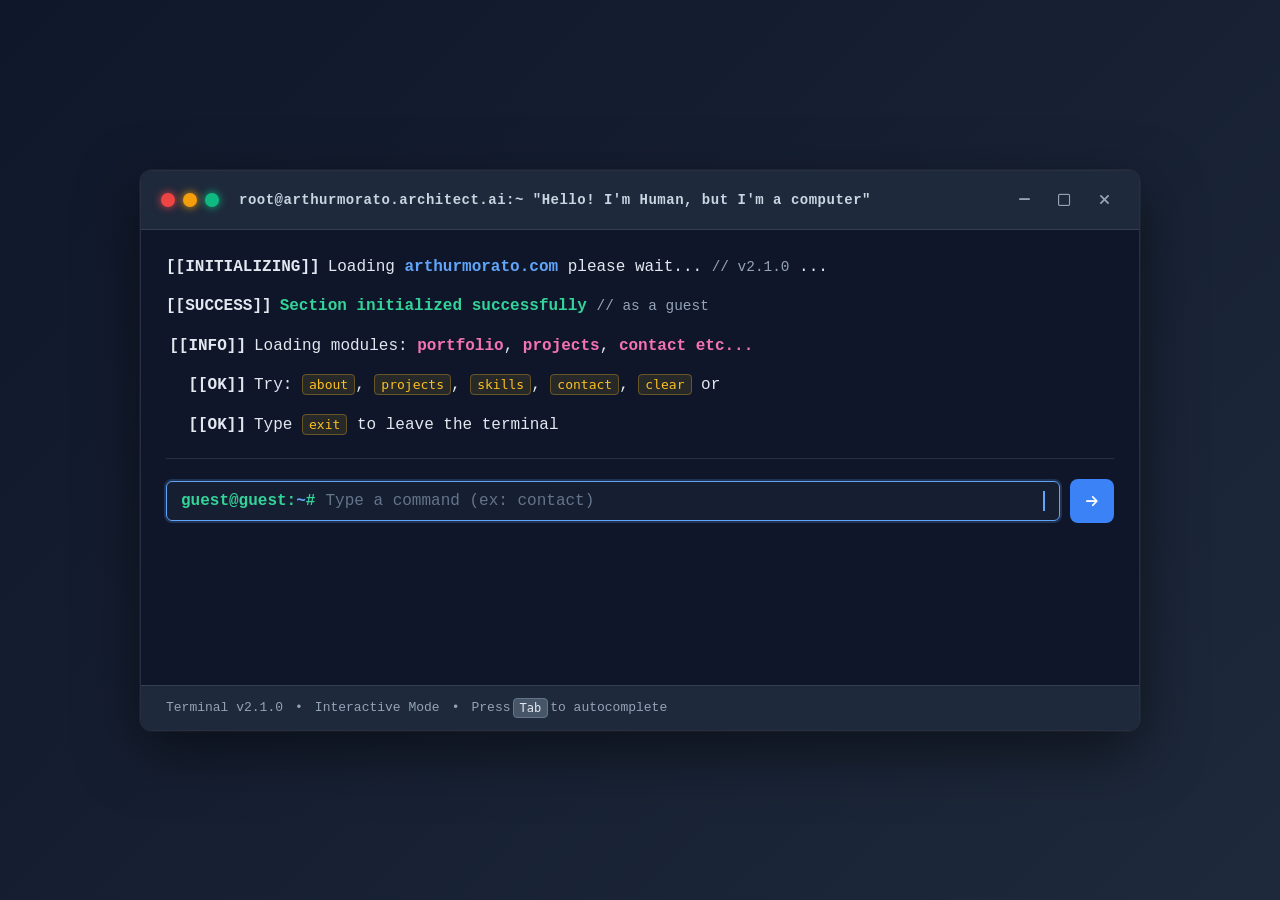
<file: public_html/index.html>
<!doctype html>
<html lang="pt-BR">
  <head>
    <meta charset="utf-8" />
    <meta name="viewport" content="width=device-width, initial-scale=1" />
    <title>Arthur Morato - Portfólio Projects</title>
    <meta name="description" content="Esse é o portfólio de projetos de Arthur Morato, desenvolvedor, programador, Java Specialist, Spring Boot, Linux Admin, DevOps, Web Developer, Python Developer, React Developer, Node.js Developer, Vue.js Developer, Angular Developer, React Native Developer and AI Architect, com a estética de terminal." />
    <link rel="stylesheet" href="./stylesAlter.css" />
    <link rel="stylesheet" href="https://cdnjs.cloudflare.com/ajax/libs/font-awesome/6.4.0/css/all.min.css">
  </head>
  <body>
    <div class="terminal-root">
      <header class="terminal-header">
        <div class="terminal-lights">
          <span class="light light-red"></span>
          <span class="light light-yellow"></span>
          <span class="light light-green"></span>
        </div>
        <div class="terminal-title">
          root@arthurmorato.architect.ai:~ "Hello! I'm Human, but I'm a computer"
        </div>
        <div class="terminal-controls">
          <button id="minimize" class="control-btn"><i class="fas fa-minus"></i></button>
          <button id="maximize" class="control-btn"><i class="far fa-square"></i></button>
          <button id="close" class="control-btn"><i class="fas fa-times"></i></button>
        </div>
      </header>

      <main class="terminal-body" aria-label="janela de terminal simulada">
        <div class="terminal-content">
          <section class="terminal-log" id="terminalLog" aria-live="polite">
            <div class="log-line">
              <span class="log-prefix">[INITIALIZING]</span>
              <span class="log-text">
                Loading
                <span class="log-accent">arthurmorato.com</span>
                please wait...
                <span class="log-muted">// v2.1.0</span>
                ...
              </span>
            </div>
            <div class="log-line">
              <span class="log-prefix">[SUCCESS]</span>
              <span class="log-text">
                <span class="log-strong">Section initialized successfully</span>
                <span class="log-muted">// as a guest</span>
              </span>
            </div>
            <div class="log-line">
              <span class="log-prefix">[INFO]</span>
              <span class="log-text">
                Loading modules:
                <span class="log-keyword">portfolio</span>,
                <span class="log-keyword">projects</span>,
                <span class="log-keyword">contact</span>
                <span class="log-keyword">etc...</span>
              </span>
            </div>
            <div class="log-line">
              <span class="log-prefix">[OK]</span>
              <span class="log-text">
                Try: <span class="log-command">about</span>, <span class="log-command">projects</span>, <span class="log-command">skills</span>, <span class="log-command">contact</span>, <span class="log-command">clear</span> or
              </span>
            </div>
            <div class="log-line">
              <span class="log-prefix">[OK]</span>
              <span class="log-text">
                Type <span class="log-command">exit</span> to leave the terminal 
              </span>
            </div>
          </section>

          <section class="terminal-input-section">
            <form id="terminalForm" class="terminal-form">
              <div class="terminal-input-group">
                <span class="prompt">guest@guest:<span class="prompt-dir">~</span>#</span>
                <input 
                  type="text" 
                  id="commandInput" 
                  class="command-input" 
                  autocomplete="off" 
                  autofocus
                  aria-label="Type a command"
                  placeholder="Type a command (ex: contact)"
                />
                <span class="input-caret" aria-hidden="true"></span>
              </div>
              <button type="submit" class="submit-btn" aria-label="Execute the command">
                <i class="fas fa-arrow-right"></i>
              </button>
            </form>
          </section>
        </div>

        <div class="terminal-footer">
          <div class="footer-info">
            <span class="footer-item">Terminal v2.1.0</span>
            <span class="footer-item">•</span>
            <span class="footer-item">Interactive Mode</span>
            <span class="footer-item">•</span>
            <span class="footer-item">Press <kbd>Tab</kbd> to autocomplete</span>
          </div>
        </div>
      </main>
    </div>

    <script src="./scriptAlter.js"></script>
  </body>
</html>
</file>
<file: public_html/stylesAlter.css>
* {
    margin: 0;
    padding: 0;
    box-sizing: border-box;
  }
  
  body {
    font-family: 'Courier New', 'Fira Code', 'Cascadia Code', monospace;
    background: linear-gradient(135deg, #0f172a 0%, #1e293b 100%);
    color: #e2e8f0;
    min-height: 100vh;
    display: flex;
    justify-content: center;
    align-items: center;
    padding: 20px;
    overflow-x: hidden;
  }
  
  /* Contêiner principal do terminal */
  .terminal-root {
    width: 100%;
    max-width: 1000px;
    background: #0f172a;
    border-radius: 12px;
    overflow: hidden;
    box-shadow: 0 20px 60px rgba(0, 0, 0, 0.5),
                0 0 0 1px rgba(255, 255, 255, 0.05);
    border: 1px solid rgba(255, 255, 255, 0.1);
    animation: fadeIn 0.5s ease-out;
  }
  
  @keyframes fadeIn {
    from { opacity: 0; transform: translateY(20px); }
    to { opacity: 1; transform: translateY(0); }
  }
  
  /* Cabeçalho do terminal */
  .terminal-header {
    display: flex;
    align-items: center;
    background: #1e293b;
    padding: 14px 20px;
    border-bottom: 1px solid rgba(255, 255, 255, 0.1);
    position: relative;
  }
  
  .terminal-lights {
    display: flex;
    gap: 8px;
    margin-right: 20px;
  }
  
  .light {
    width: 14px;
    height: 14px;
    border-radius: 50%;
    display: inline-block;
    transition: all 0.2s;
  }
  
  .light-red {
    background: #ef4444;
    box-shadow: 0 0 8px #ef4444;
  }
  
  .light-yellow {
    background: #f59e0b;
    box-shadow: 0 0 8px #f59e0b;
  }
  
  .light-green {
    background: #10b981;
    box-shadow: 0 0 8px #10b981;
  }
  
  .light:hover {
    transform: scale(1.2);
  }
  
  .terminal-title {
    flex-grow: 1;
    font-size: 14px;
    font-weight: 600;
    color: #cbd5e1;
    letter-spacing: 0.5px;
  }
  
  .terminal-controls {
    display: flex;
    gap: 10px;
  }
  
  .control-btn {
    background: transparent;
    border: none;
    color: #94a3b8;
    font-size: 14px;
    width: 30px;
    height: 30px;
    border-radius: 50%;
    display: flex;
    align-items: center;
    justify-content: center;
    cursor: pointer;
    transition: all 0.2s;
  }
  
  .control-btn:hover {
    background: rgba(255, 255, 255, 0.1);
    color: #e2e8f0;
  }
  
  #close:hover {
    background: #ef4444;
    color: white;
  }
  
  /* Corpo do terminal */
  .terminal-body {
    padding: 0;
    min-height: 500px;
    max-height: 70vh;
    display: flex;
    flex-direction: column;
  }
  
  .terminal-content {
    flex-grow: 1;
    padding: 25px;
    overflow-y: auto;
    background: rgba(15, 23, 42, 0.95);
  }
  
  /* Log do terminal */
  .terminal-log {
    margin-bottom: 20px;
    line-height: 1.6;
  }
  
  .log-line {
    margin-bottom: 14px;
    display: flex;
    flex-wrap: wrap;
    gap: 8px;
    animation: slideIn 0.3s ease-out;
    animation-fill-mode: both;
  }
  
  @keyframes slideIn {
    from { opacity: 0; transform: translateX(-10px); }
    to { opacity: 1; transform: translateX(0); }
  }
  
  .log-line:nth-child(1) { animation-delay: 0.1s; }
  .log-line:nth-child(2) { animation-delay: 0.3s; }
  .log-line:nth-child(3) { animation-delay: 0.5s; }
  .log-line:nth-child(4) { animation-delay: 0.7s; }
  .log-line:nth-child(5) { animation-delay: 0.9s; }
  
  .log-prefix {
    font-weight: bold;
    min-width: 80px;
    text-align: right;
  }
  
  .log-prefix::before {
    content: '[';
  }
  
  .log-prefix::after {
    content: ']';
  }
  
  [class*="log-"] {
    font-family: inherit;
  }
  
  .log-text {
    flex: 1;
    color: #e2e8f0;
  }
  
  .log-accent {
    color: #60a5fa;
    font-weight: 600;
  }
  
  .log-muted {
    color: #94a3b8;
    font-size: 0.9em;
  }
  
  .log-strong {
    color: #34d399;
    font-weight: 600;
  }
  
  .log-keyword {
    color: #f472b6;
    font-weight: 600;
  }
  
  .log-command {
    color: #fbbf24;
    background: rgba(251, 191, 36, 0.1);
    padding: 2px 6px;
    border-radius: 4px;
    font-family: monospace;
    border: 1px solid rgba(251, 191, 36, 0.3);
  }
  
  /* Seção de entrada */
  .terminal-input-section {
    margin-top: 20px;
    border-top: 1px solid rgba(255, 255, 255, 0.1);
    padding-top: 20px;
  }
  
  .terminal-form {
    display: flex;
    align-items: center;
    gap: 10px;
  }
  
  .terminal-input-group {
    flex-grow: 1;
    display: flex;
    align-items: center;
    position: relative;
    background: rgba(30, 41, 59, 0.5);
    border: 1px solid rgba(100, 116, 139, 0.3);
    border-radius: 6px;
    padding: 10px 14px;
    transition: all 0.3s;
  }
  
  .terminal-input-group:focus-within {
    border-color: #60a5fa;
    box-shadow: 0 0 0 2px rgba(96, 165, 250, 0.2);
  }
  
  .prompt {
    color: #34d399;
    font-weight: 600;
    margin-right: 10px;
    white-space: nowrap;
  }
  
  .prompt-dir {
    color: #60a5fa;
  }
  
  .command-input {
    flex: 1;
    background: transparent;
    border: none;
    color: #e2e8f0;
    font-family: inherit;
    font-size: 16px;
    outline: none;
    caret-color: #60a5fa;
    width: 100%;
  }
  
  .command-input::placeholder {
    color: #64748b;
  }
  
  .input-caret {
    position: absolute;
    right: 14px;
    width: 2px;
    height: 20px;
    background: #60a5fa;
    animation: blink 1s infinite;
  }
  
  @keyframes blink {
    0%, 50% { opacity: 1; }
    51%, 100% { opacity: 0; }
  }
  
  .submit-btn {
    background: #3b82f6;
    border: none;
    color: white;
    width: 44px;
    height: 44px;
    border-radius: 8px;
    display: flex;
    align-items: center;
    justify-content: center;
    cursor: pointer;
    transition: all 0.2s;
  }
  
  .submit-btn:hover {
    background: #2563eb;
    transform: translateY(-2px);
  }
  
  .submit-btn:active {
    transform: translateY(0);
  }
  
  /* Rodapé do terminal */
  .terminal-footer {
    background: #1e293b;
    padding: 12px 25px;
    border-top: 1px solid rgba(255, 255, 255, 0.1);
    display: flex;
    justify-content: space-between;
    align-items: center;
    font-size: 13px;
    color: #94a3b8;
  }
  
  .footer-info {
    display: flex;
    align-items: center;
    gap: 12px;
    flex-wrap: wrap;
  }
  
  .footer-item {
    display: inline-flex;
    align-items: center;
  }
  
  .footer-stats {
    display: flex;
    align-items: center;
  }
  
  .stats-item {
    padding: 4px 10px;
    background: rgba(96, 165, 250, 0.1);
    border-radius: 4px;
    border: 1px solid rgba(96, 165, 250, 0.2);
  }
  
  kbd {
    background: #475569;
    color: #e2e8f0;
    padding: 2px 6px;
    border-radius: 4px;
    font-family: monospace;
    font-size: 12px;
    border: 1px solid #64748b;
    margin: 0 2px;
  }
  
  /* Estilos para saída de comandos */
  .command-output {
    margin: 15px 0;
    padding-left: 88px;
  }
  
  .output-line {
    margin-bottom: 8px;
    color: #cbd5e1;
  }
  
  .output-title {
    color: #60a5fa;
    font-weight: 600;
    margin-bottom: 5px;
    display: block;
  }
  
  .output-list {
    list-style: none;
    padding-left: 20px;
  }
  
  .output-list li {
    margin-bottom: 6px;
    position: relative;
  }
  
  .output-list li:before {
    content: '›';
    color: #34d399;
    position: absolute;
    left: -15px;
  }
  
  /* Responsividade */
  @media (max-width: 768px) {
    body {
      padding: 10px;
    }
    
    .terminal-root {
      border-radius: 8px;
    }
    
    .terminal-content {
      padding: 15px;
    }
    
    .terminal-footer {
      flex-direction: column;
      gap: 10px;
      text-align: center;
    }
    
    .footer-info {
      justify-content: center;
    }
    
    .log-line {
      flex-direction: column;
      align-items: flex-start;
      gap: 4px;
    }
    
    .log-prefix {
      text-align: left;
      min-width: auto;
    }
    
    .command-output {
      padding-left: 0;
    }
  }
  
  @media (max-width: 480px) {
    .terminal-title {
      font-size: 12px;
      display: none;
    }
    
    .prompt {
      font-size: 14px;
    }
    
    .command-input {
      font-size: 14px;
    }
  }
  
  /* Scrollbar personalizada */
  .terminal-content::-webkit-scrollbar {
    width: 8px;
  }
  
  .terminal-content::-webkit-scrollbar-track {
    background: rgba(30, 41, 59, 0.5);
  }
  
  .terminal-content::-webkit-scrollbar-thumb {
    background: #475569;
    border-radius: 4px;
  }
  
  .terminal-content::-webkit-scrollbar-thumb:hover {
    background: #64748b;
  }
</file>
